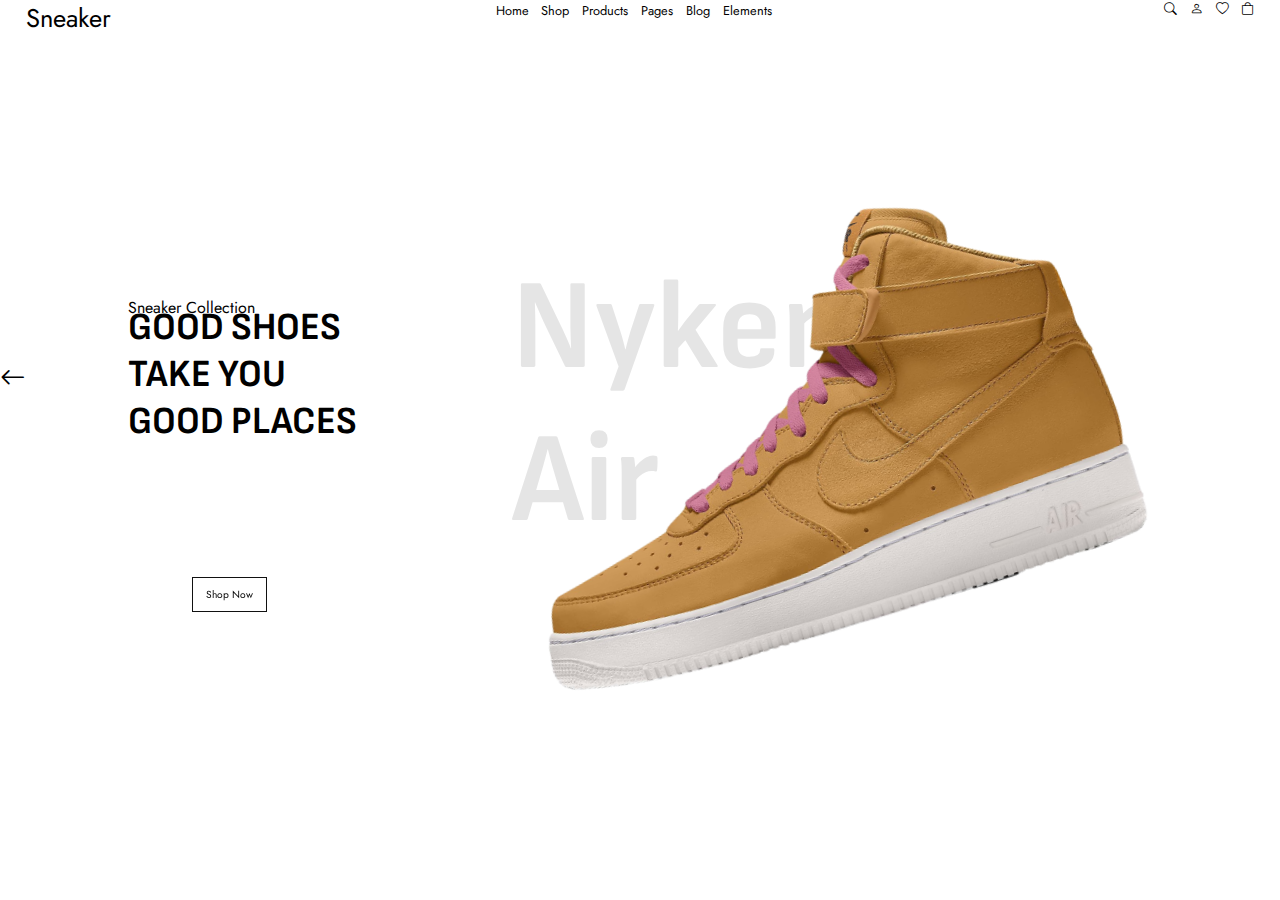
<file: index.html>
<!DOCTYPE html>
<html lang="en">
<head>
    <meta charset="UTF-8">
    <meta name="viewport" content="width=device-width, initial-scale=1.0">
    <title>Document</title>
    <link rel="stylesheet" href="style.css">
    <link rel="preconnect" href="https://fonts.googleapis.com">
<link rel="preconnect" href="https://fonts.gstatic.com" crossorigin>
<link href="https://fonts.googleapis.com/css2?family=Jost:ital,wght@0,100..900;1,100..900&display=swap" rel="stylesheet">
<link href="https://fonts.googleapis.com/css2?family=Jost:ital,wght@0,100..900;1,100..900&family=Sofia+Sans+Semi+Condensed:ital,wght@0,1..1000;1,1..1000&display=swap" rel="stylesheet">
<link rel="stylesheet" href="https://cdn.jsdelivr.net/npm/bootstrap-icons@1.11.3/font/bootstrap-icons.min.css">
</head>
<body>
    <header>
        <nav>
            <ul class="sneak">
                <li class="sneaker">Sneaker</li>
            </ul>
            <ul class="cntr">
                <li class="center">Home</li>  
                <li class="center">Shop</li>
                <li class="center">Products</li>
                <li class="center">Pages</li>
                <li class="center">Blog</li>
                <li class="center">Elements</li>
            </ul>
            <ul class="iconss">
                <li class="icon"><i class="bi bi-search"></i></li>
                <li class="icon"><i class="bi bi-person"></i></li>
                <li class="icon"><i class="bi bi-heart"></i></li>
                <li class="icon"><i class="bi bi-bag"></i></li>
            </ul>
        </nav>
    </header>
    <p class="snk">Sneaker Collection</p>
    <i class="bi bi-arrow-left" id="bibi"></i><h1 class="hh1">GOOD SHOES<br>TAKE YOU<br>GOOD PLACES</h1><i class="bi bi-arrow-right" id="right" ></i> 
    <button>Shop Now</button>
    <img src="Nike.svg" class="shoe" alt="">
    <h1 class="behind">Nyken<br>Air</h1>
</body>
</html>
</file>
<file: style.css>
* {
    margin: 0;
    padding: 0;
    box-sizing: border-box;
}
.sneak {
    display: flex;
    list-style: none;
    padding-left: 2vw;
}
.sneaker {
    font-size: 2vw;
    font-family: Jost;
}
.cntr {
    display: flex;
    list-style: none;
    justify-content: center;
    position: relative;
    bottom: 4vh;
}
.center {
    padding-right: 1vw;
    font-size: 1vw;
    font-family: Jost;
}
.iconss {
    display: flex;
    list-style: none;
    justify-content: end;
    padding-right: 1vw;
    position: relative;
    bottom: 6vh;
}
.icon {
    padding-right: 1vw;
    font-size: 1vw;
}
li:hover {
    cursor: pointer;
}
.snk {
    font-family: Jost;
    margin-top: 20vh;
    position: relative;
    top: 5vh;
}
.hh1 {
    font-family: Sofia Sans Semi Condensed;
    font-size: 3vw;
}
.snk,.hh1 {
    margin-left: 10vw;
}
button {
    background: none;
    border: solid 1px 
    #111111;
    font-family: Jost;
    padding-right: 1vw;
    padding-left: 1vw;
    padding-bottom: 1vh;
    padding-top: 1vh;
    margin-left: 13vw;
    font-size: 0.8vw;
    position: fixed;
    bottom: 32vh;
}
button:hover {
    cursor: pointer;
}
#bibi {
    position: relative;
    top: 10vh;
    font-size: 2vw;
}
.shoe {
    position:fixed;
    bottom: 20vh;
    left: 40vw;
    z-index: 3;
}
#right {
    position: relative;
    left: 97vw;
    bottom: 70vh;
    font-size: 2vw;
}
#right:hover,#bibi:hover {
    cursor: pointer;
}
.behind {
    opacity: 10%;
    font-family: Sofia Sans Semi Condensed;
    font-size: 10vw;
    position: fixed;
    left: 40vw;
    bottom: 38vh;
}
</file>
